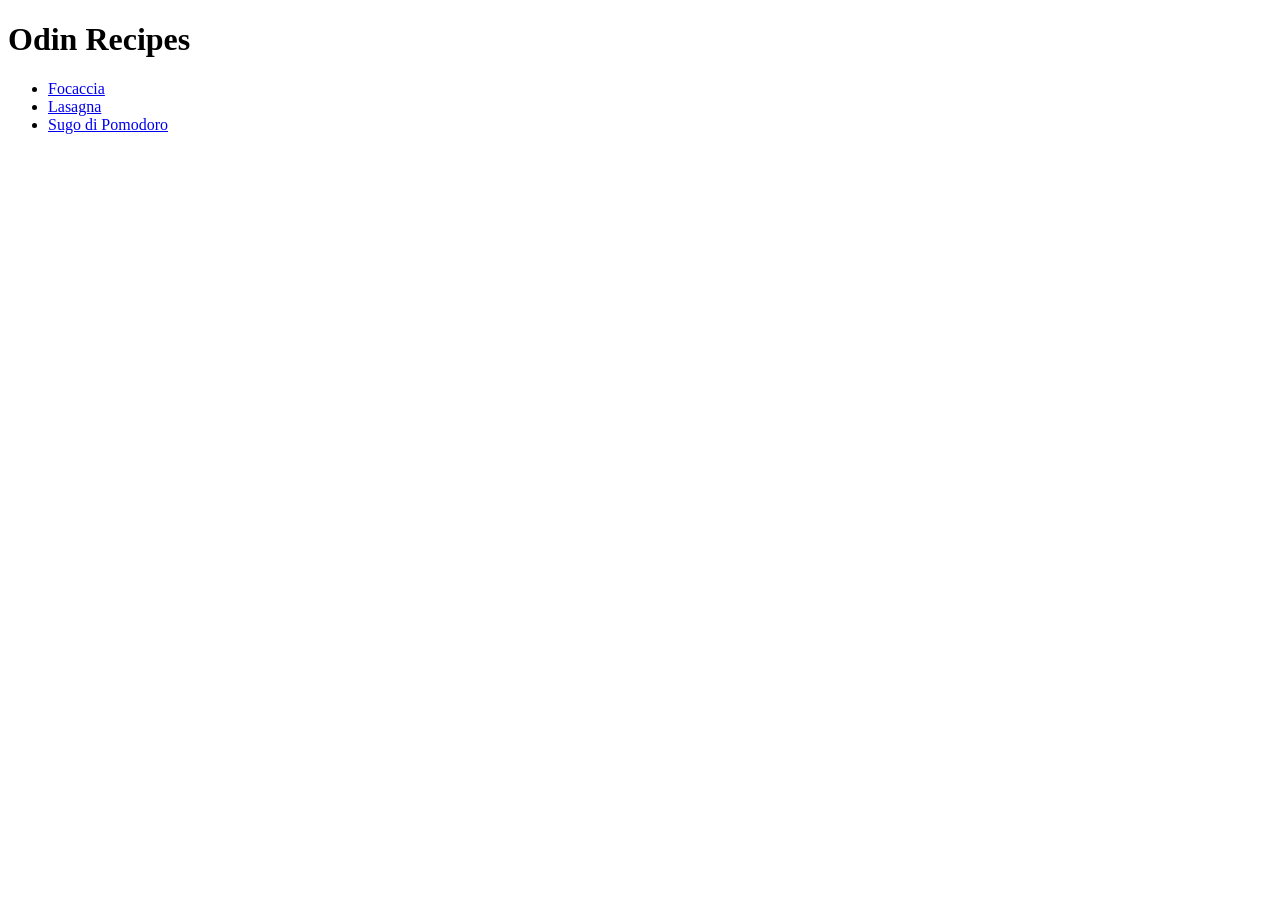
<file: index.html>
<!DOCTYPE html>
<html lang="en">
<head>
    <meta charset="UTF-8">
    <meta name="viewport" content="width=device-width, initial-scale=1.0">
    <title>Home | Odin Recipes</title>
</head>
<body>
    <h1>Odin Recipes</h1>
    <ul>
        <li><a href="./recipes/focaccia.html">Focaccia</a></li>
        <li><a href="./recipes/lasagna.html">Lasagna</a></li>
        <li><a href="./recipes/sugo-di-pomodoro.html">Sugo di Pomodoro</a></li>

    </ul>  
</body>
</html>
</file>
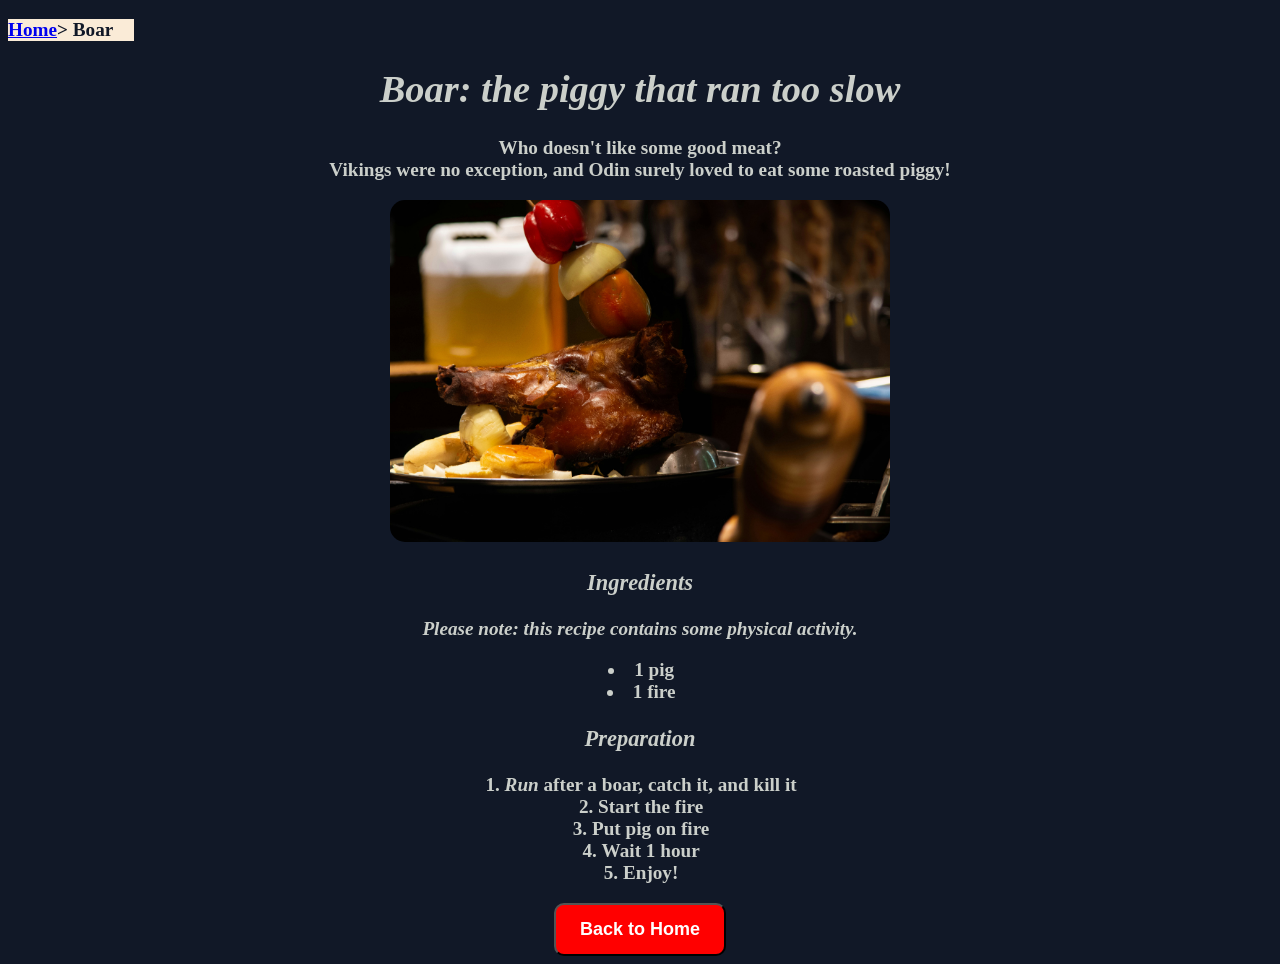
<file: recipes/boar.html>
<!DOCTYPE html>

<html lang="en">

<head>

    <meta charset="UTF-8">

    <meta name="viewport" content="width=device-width, initial-scale=1.0">

    <title>Boar</title>

    <link rel="stylesheet" href="../style.css">

</head>

<body>  

    <p class="crumb"><a href="../index.html" rel="noreferrer">Home</a>> Boar</p> 

    <h1><em>Boar: the piggy that ran too slow</em></h1>

    <p>Who doesn't like some good meat?  
    <br />Vikings were no exception, and Odin surely <strong>loved</strong> to eat some roasted piggy!</p>
    </p>

    <img class="img-boar" src="../img/boar.jpg" alt="the slow piggy">
    <br />

    <h3><em>Ingredients</em></h3>
    
    <p>
        <em><strong>Please note</strong>: this recipe contains some physical activity.</em>

        <ul>
            <li>1 pig</li>
            <li>1 fire</li>
        </ul>
       
    </p>

    <h3><em>Preparation</em></h3>

    <p>

        <ol class="prep">
            <li><em>Run</em> after a boar, catch it, and kill it</li>
            <li>Start the fire</li>
            <li>Put pig on fire</li>
            <li>Wait 1 hour</li>
            <li>Enjoy!</li>
        </ol>

    </p>

    <a href="../index.html"><button class="back home">Back to Home</button></a>

</body>

</html>
</file>
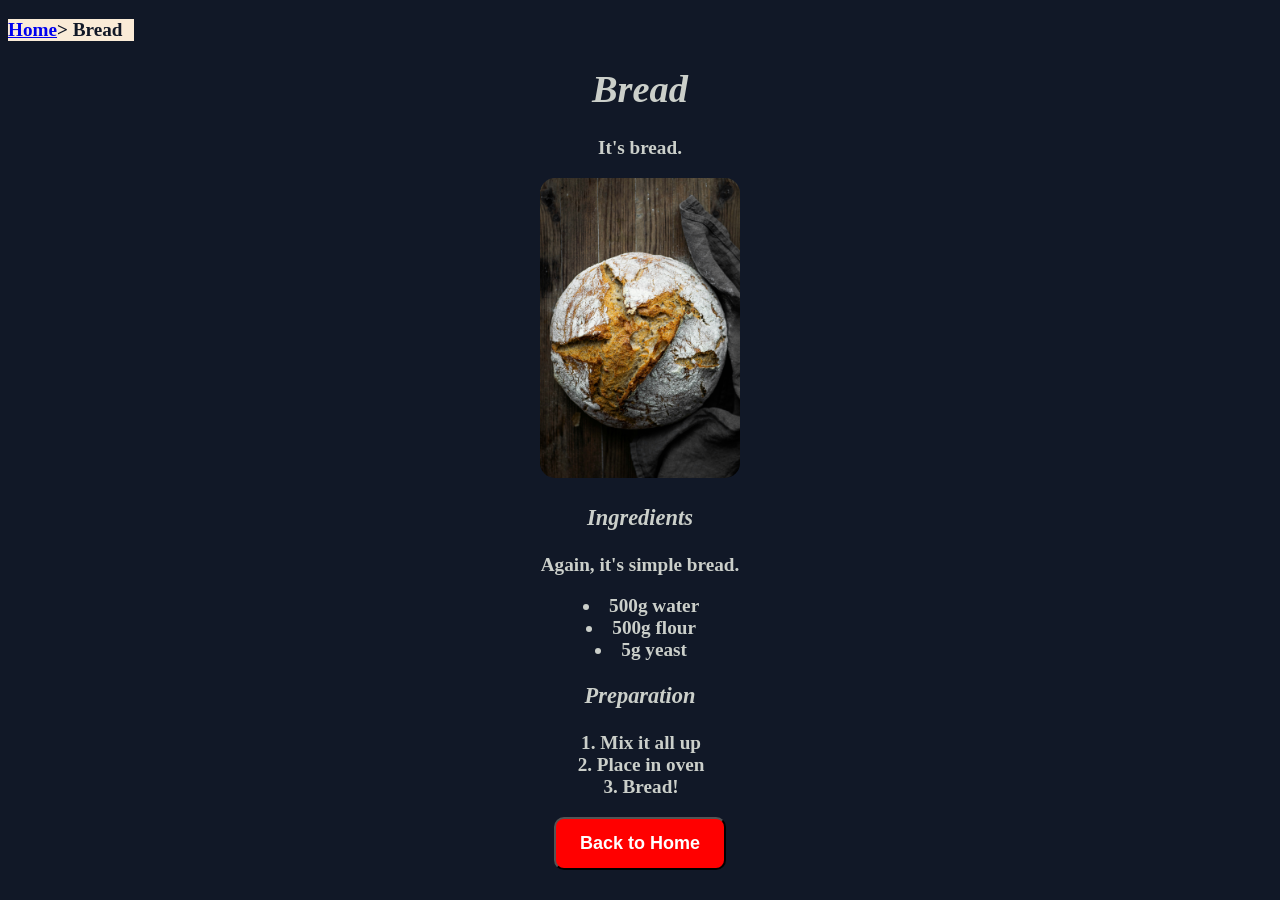
<file: recipes/bread.html>
<!DOCTYPE html>

<html lang="en">

<head>

    <meta charset="UTF-8">

    <meta name="viewport" content="width=device-width, initial-scale=1.0">

    <title>Bread</title>
    
    <link rel="stylesheet" href="../style.css">

</head>

<body>      
    
    <p class="crumb"><a href="../index.html" rel="noreferrer">Home</a>> Bread</p> 

    <h1><em>Bread</em></h1>
        
    <p>It's bread.</p>
 
    <img class="img-bread" src="../img/bread.jpg" alt="bread">
    <br />

    <h3><em>Ingredients</em></h3>
   
    <p>
        Again, it's simple bread.
        <ul>
            <li>500g water</li>
            <li>500g flour</li>
            <li>5g yeast</li>
        </ul>
    </p>
   
    <h3><em>Preparation</em></h3>
   
    <p>
        <ol>
            <li>Mix it all up</li>
            <li>Place in oven</li>
            <li>Bread!</li>
        </ol>
    </p>
   
    <a href="../index.html"><button class="back home">Back to Home</button></a>

</body>

</html>
</file>
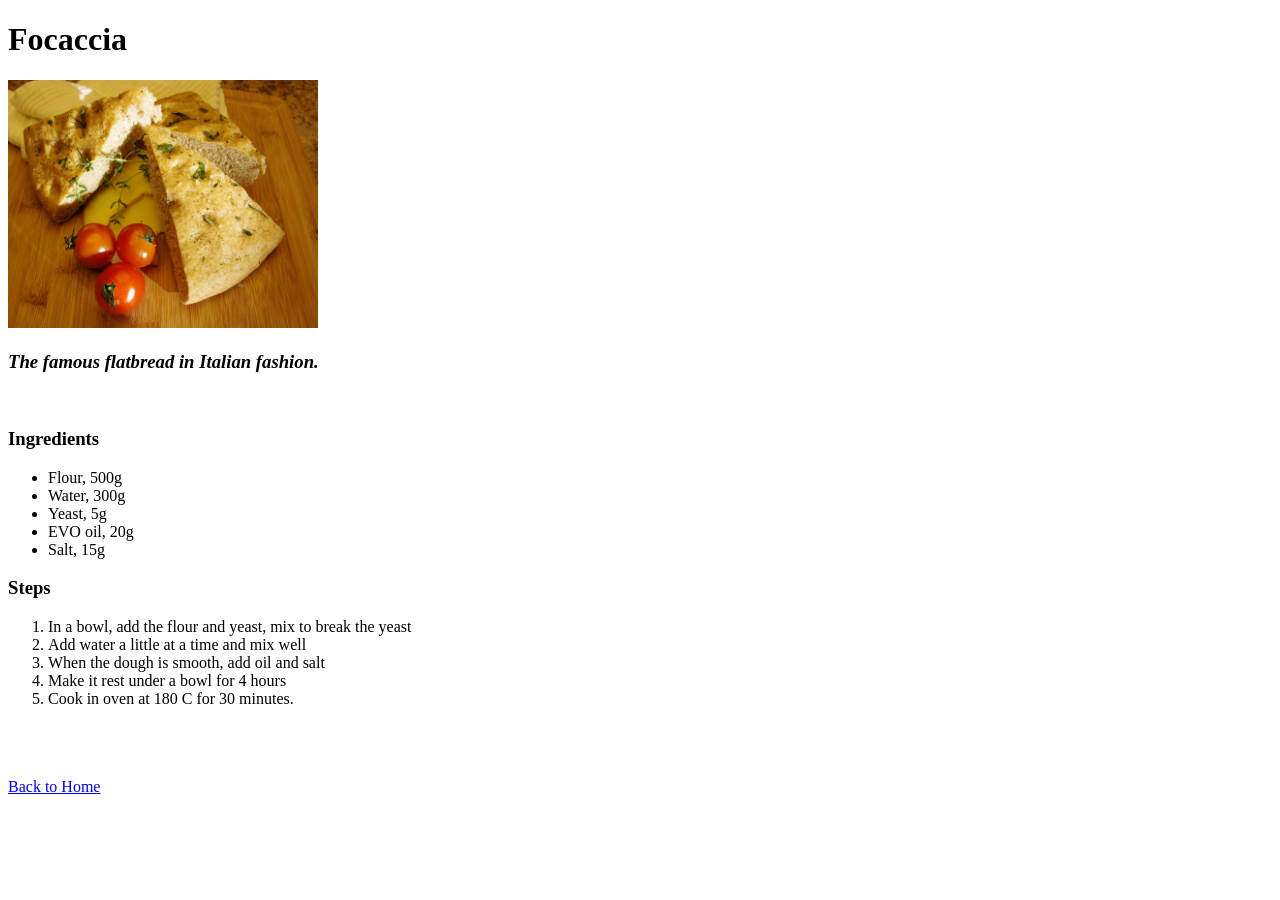
<file: recipes/focaccia.html>
<!DOCTYPE html>
<html lang="en">
<head>
    <meta charset="UTF-8">
    <meta name="viewport" content="width=device-width, initial-scale=1.0">
    <title>Document</title>
</head>
<body>
    <h1>
        Focaccia
    </h1>
    <img src="../images/focaccia.jpg" alt="a delicious looking focaccia" width="310" height="auto">
    <h3>
        <em>The famous flatbread in Italian fashion.</em>
    </h3>
    <br>
    <h3>
        Ingredients
    </h3>
    <ul>
        <li>Flour, 500g</li>
        <li>Water, 300g</li>
        <li>Yeast, 5g</li>
        <li>EVO oil, 20g</li>
        <li>Salt, 15g</li>
    </ul>
    <h3>
        Steps
    </h3>
    <ol>
        <li>In a bowl, add the flour and yeast, mix to break the yeast</li>
        <li>Add water a little at a time and mix well</li>
        <li>When the dough is smooth, add oil and salt</li>
        <li>Make it rest under a bowl for 4 hours</li>
        <li>Cook in oven at 180 C for 30 minutes.</li>
    </ol>



    <br><br><br>
    <footer><a href="../index.html">Back to Home</a></footer>
</body>
</html>
</file>
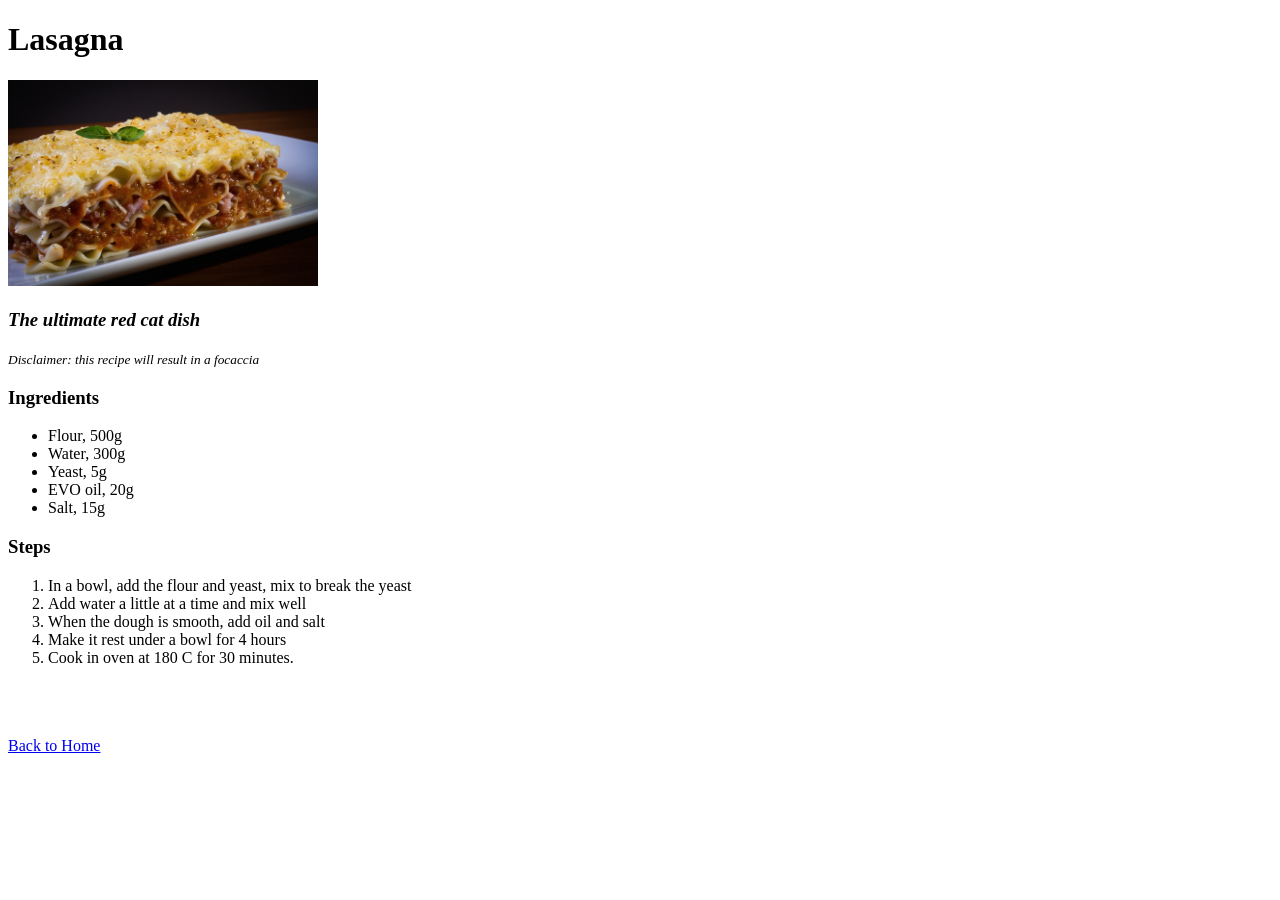
<file: recipes/lasagna.html>
<!DOCTYPE html>
<html lang="en">
<head>
    <meta charset="UTF-8">
    <meta name="viewport" content="width=device-width, initial-scale=1.0">
    <title>Lasagna | Odin Recipes</title>
</head>
<body>
    <h1>
        Lasagna
    </h1>
    <img src="../images/meal-2069021_1280.jpg" alt="a delicious looking focaccia" width="310" height="auto">
    <h3>
        <em>The ultimate red cat dish</em>
        <br>
    </h3>
    <small><em>Disclaimer: this recipe will result in a focaccia</em></small>
    <br>
    <h3>
        Ingredients
    </h3>
    <ul>
        <li>Flour, 500g</li>
        <li>Water, 300g</li>
        <li>Yeast, 5g</li>
        <li>EVO oil, 20g</li>
        <li>Salt, 15g</li>
    </ul>
    <h3>
        Steps
    </h3>
    <ol>
        <li>In a bowl, add the flour and yeast, mix to break the yeast</li>
        <li>Add water a little at a time and mix well</li>
        <li>When the dough is smooth, add oil and salt</li>
        <li>Make it rest under a bowl for 4 hours</li>
        <li>Cook in oven at 180 C for 30 minutes.</li>
    </ol>



    <br><br><br>
    <footer><a href="../index.html">Back to Home</a></footer>
</body>
</html>
</file>
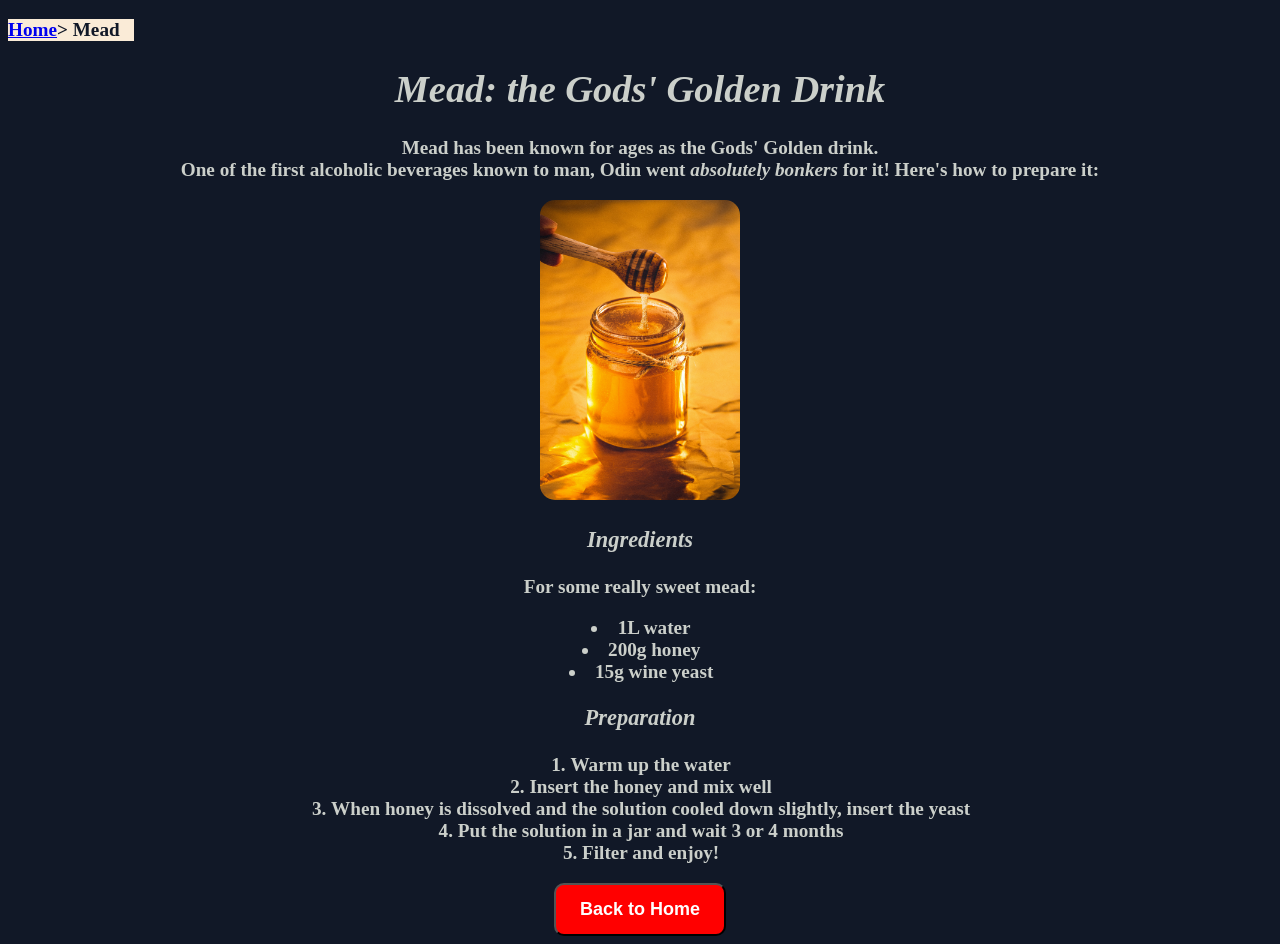
<file: recipes/mead.html>
<!DOCTYPE html>

<html lang="en">

<head>

    <meta charset="UTF-8">

    <meta name="viewport" content="width=device-width, initial-scale=1.0">

    <title>Mead</title>

    <link rel="stylesheet" href="../style.css">

</head>

<body>  
    
    <p class="crumb"><a href="../index.html" rel="noreferrer">Home</a>> Mead</p> 

    <h1><em>Mead: the Gods' Golden Drink</em></h1>
   
    
   
    <p>Mead has been known for ages as the Gods' Golden drink. 
    <br />One of the first alcoholic beverages known to man, Odin went <em>absolutely bonkers</em> for it! Here's how to prepare it:</p>
    </p>

   <img class="img-mead" src="../img/art-rachen-Asj5DFw8UAw-unsplash.jpg" alt="honey ready to become mead">
    <br />

    <h3><em>Ingredients</em></h3>
  
    <p>
        For some really sweet mead:
        <ul>
            <li>1L water</li>
            <li>200g honey</li>
            <li>15g wine yeast</li>
        </ul>
    </p>
   
    <h3><em>Preparation</em></h3>
  
    <p>
        <ol>
            <li>Warm up the water</li>
            <li>Insert the honey and mix well</li>
            <li>When honey is dissolved and the solution cooled down slightly, insert the yeast</li>
            <li>Put the solution in a jar and wait 3 or 4 months</li>
            <li>Filter and enjoy!</li>
        </ol>
    </p>
   
    <a href="../index.html"><button class="back home">Back to Home</button></a>

</body>
    
</html>
</file>
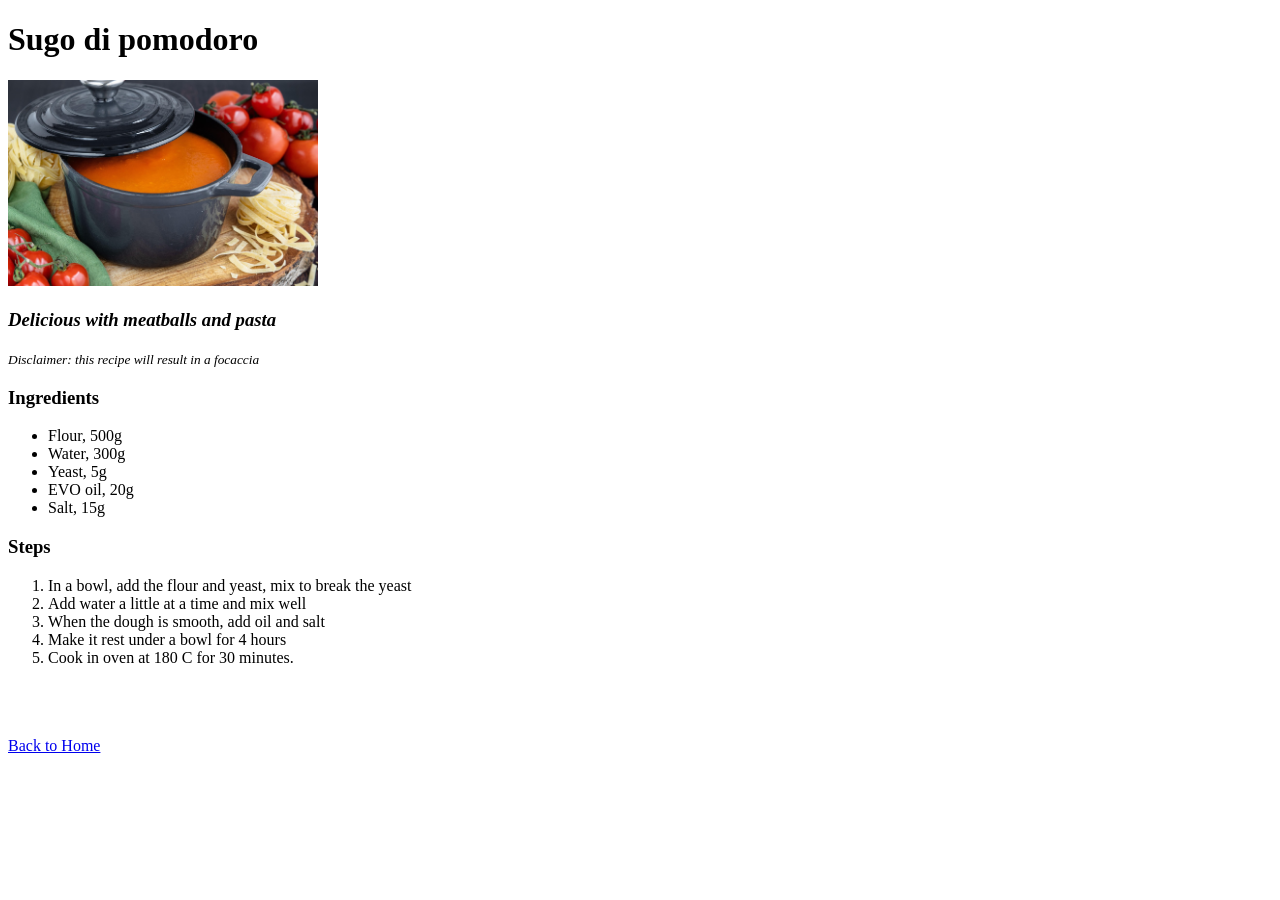
<file: recipes/sugo-di-pomodoro.html>
<!DOCTYPE html>
<html lang="en">
<head>
    <meta charset="UTF-8">
    <meta name="viewport" content="width=device-width, initial-scale=1.0">
    <title>Sugo di Pomodoro | Odin Recipes</title>
</head>
<body>
    <h1>
        Sugo di pomodoro
    </h1>
    <img src="../images/tomato-sauce-8031137_1280.jpg" alt="a delicious looking focaccia" width="310" height="auto">
    <h3>
        <em>Delicious with meatballs and pasta</em>
        <br>

    </h3>   
    <small><em>Disclaimer: this recipe will result in a focaccia</em></small>
    <br>
    <h3>
        Ingredients
    </h3>
    <ul>
        <li>Flour, 500g</li>
        <li>Water, 300g</li>
        <li>Yeast, 5g</li>
        <li>EVO oil, 20g</li>
        <li>Salt, 15g</li>
    </ul>
    <h3>
        Steps
    </h3>
    <ol>
        <li>In a bowl, add the flour and yeast, mix to break the yeast</li>
        <li>Add water a little at a time and mix well</li>
        <li>When the dough is smooth, add oil and salt</li>
        <li>Make it rest under a bowl for 4 hours</li>
        <li>Cook in oven at 180 C for 30 minutes.</li>
    </ol>



    <br><br><br>
    <footer><a href="../index.html">Back to Home</a></footer>
</body>
</html>
</file>
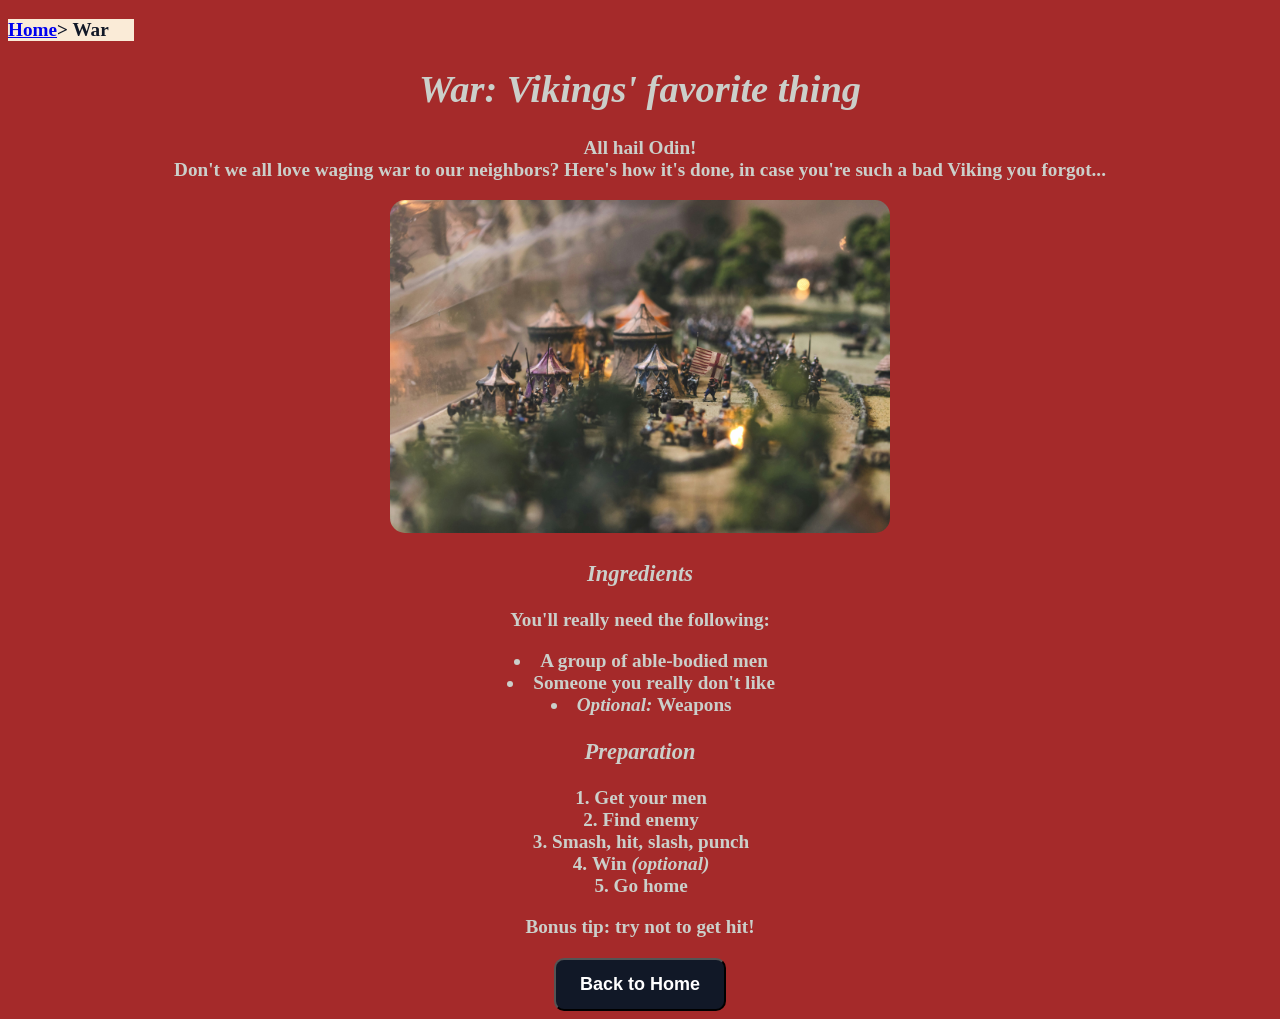
<file: recipes/war.html>
<!DOCTYPE html>

<html lang="en">

<head>

    <meta charset="UTF-8">

    <meta name="viewport" content="width=device-width, initial-scale=1.0">

    <title>Mead</title>

    <link rel="stylesheet" href="../style.css">

</head>

<body class="war">

    <p class="crumb"><a href="../index.html" rel="noreferrer">Home</a>> War</p> 

    <h1><em>War: Vikings' favorite thing</em></h1>

   
    <p><strong>All hail Odin! </strong>
    <br />Don't we all love waging war to our neighbors? Here's how it's done, in case you're such a bad Viking you forgot...</p>
    </p>
    <img class="img-war" src="../img/war.jpg" alt="this guy is angry at someone">

    <br />

    <h3><em>Ingredients</em></h3>

    <p>
        You'll really need the following:
        <ul>
            <li>A group of able-bodied men</li>
            <li>Someone you really don't like</li>
            <li><em>Optional:</em> Weapons</li>
        </ul>
    </p>
    
    <h3><em>Preparation</em></h3>
    
    <p>
        <ol>
            <li>Get your men</li>
            <li>Find enemy</li>
            <li>Smash, hit, slash, punch</li>
            <li>Win <em>(optional)</em></li>
            <li>Go home</li>
        </ol>
        <strong>Bonus tip</strong>: try not to get hit!
    </p>

    <a href="../index.html"><button class="back home war">Back to Home</button></a>

</body>

</html>
</file>
<file: style.css>
/* structure */

body {
    text-align: center;
    background-color: #111827;
    font-size: larger;
    font-weight: 600;
    color: #CBCFCA;
}

body.war {
    background-color: brown;
}

.index.heading {
    background-color: black;
    padding-top: 10px;
    padding-bottom: 10px;
    margin-left: 38%;
    margin-right: 38%;
    border-radius: 15px 50px;
}

#break { /* this is between the imgs and buttons in the main menu */
    clear: both;
}



p.crumb {
    background-color: antiquewhite;
    color: #111827;
    margin-right: 90%;
    text-align: left;
}

/* images */

img.menu.side {
    float: left;
    height: 200px;
    width: 20%;
    padding: 30px;
    border-radius: 50px;  
}

.img-boar {
    height: auto;
    width: 500px;
    border-radius: 15px;
}

.img-bread {
    width: auto;
    height: 300px;
    border-radius: 15px;
}

.img-mead {
    width: auto;
    height: 300px;
    border-radius: 15px;
}

.img-war {
    height: auto;
    width: 500px;
    border-radius: 15px;
}

/* ^ Apply to all recipe images? */

#horizontal-imgs {
    margin-left: 7%;  
}


/*  buttons */


button.menu.link {
    background-color: whitesmoke;
    color: 111827;
    font-size: 22px;
    padding: 10px 24px;
    border-radius: 15px;
    transition-duration: 0,4s;
}

button.menu.link:hover {
    background-color: black;
    color: whitesmoke;
}

button.back.home {
    font-size: large;
    background-color: red;
    color: white;
    font-weight: bolder;
    padding: 14px 24px;
    border-radius: 10px;
    transition-duration: 0,4s;
}

button.back.home:hover {
    background-color: white;
    color: red;
}

button.back.home.war {
    background-color: #111827;
    border-radius: 10px;
    transition-duration: 0,4s;
}

button.back.home.war:hover{
    background-color: white;
    color: black;
}

#horizontal-buttons {
    display: flex;
    justify-content: space-between;
    margin-left: 15%;
    margin-right: 16%;
}


/* lists */


ol,
ul {
    text-align: center;
    list-style-position: inside;
    margin-right: 3%;
}
</file>
